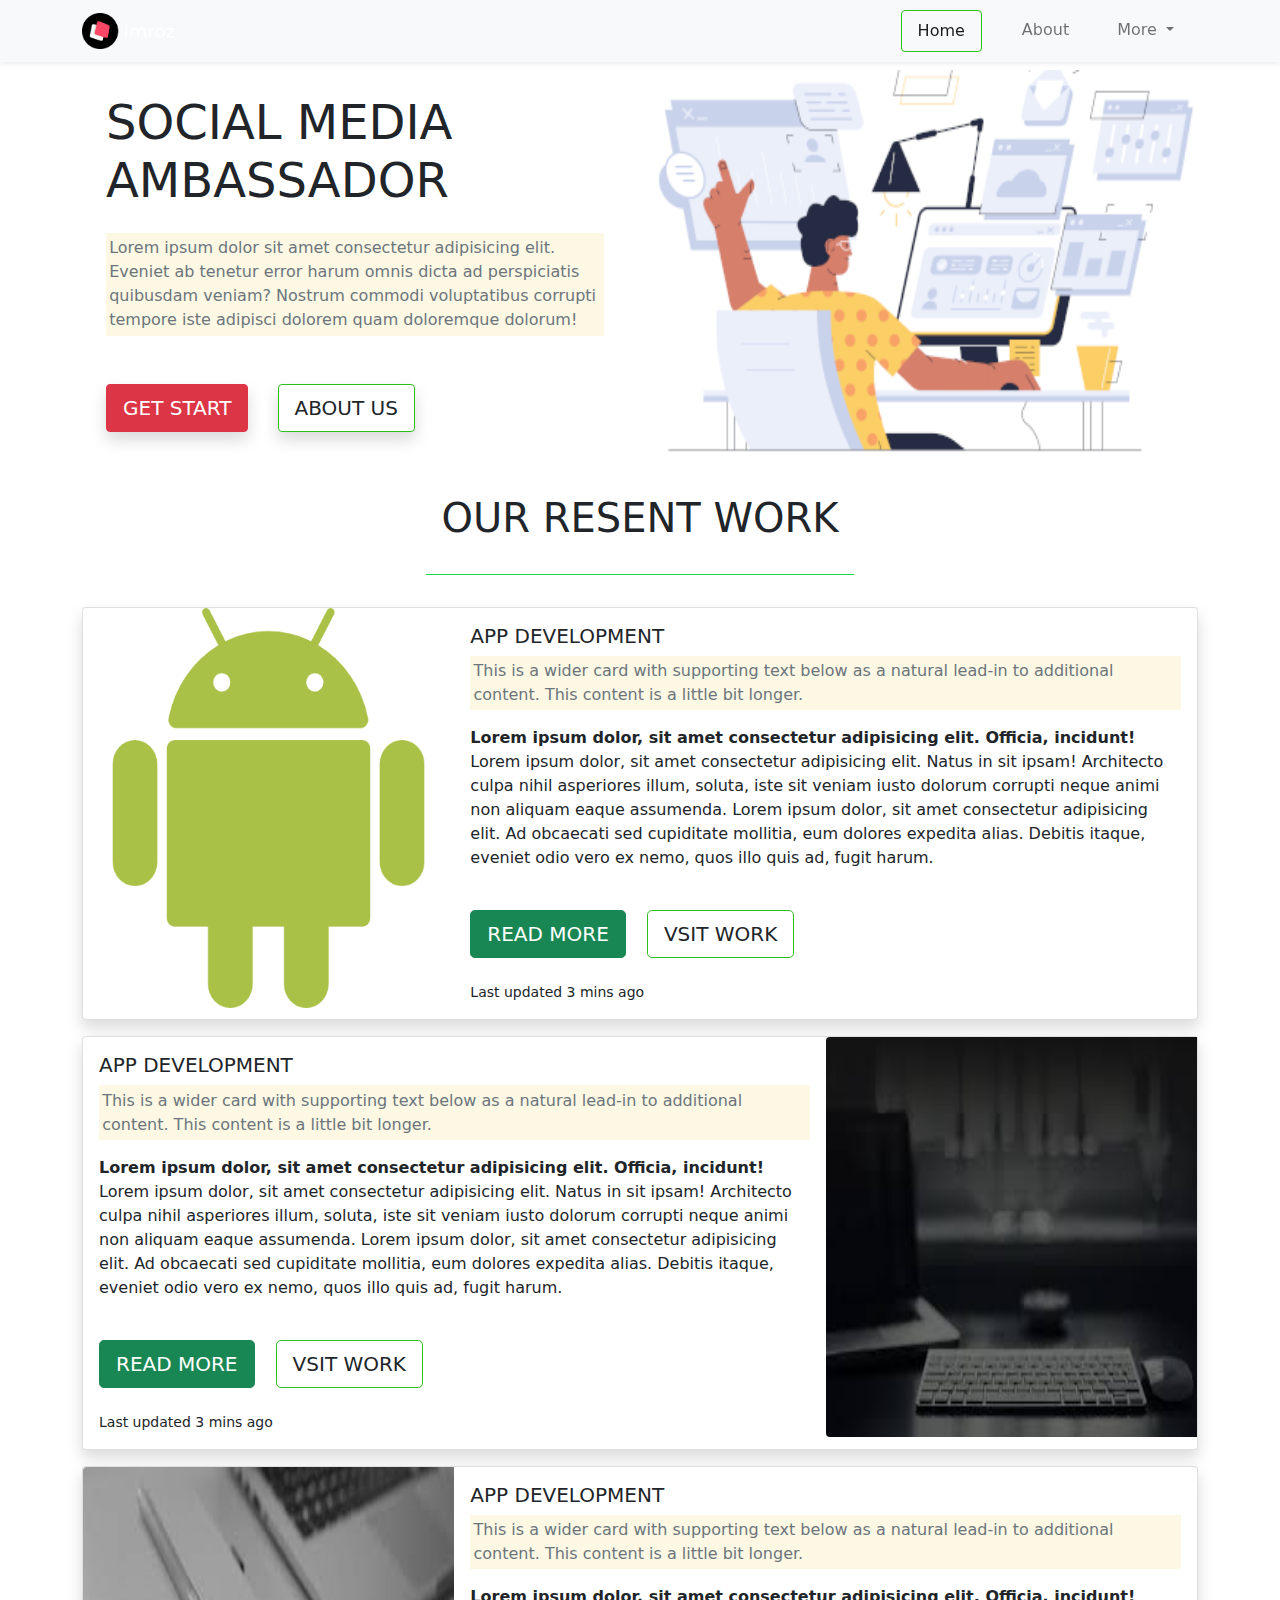
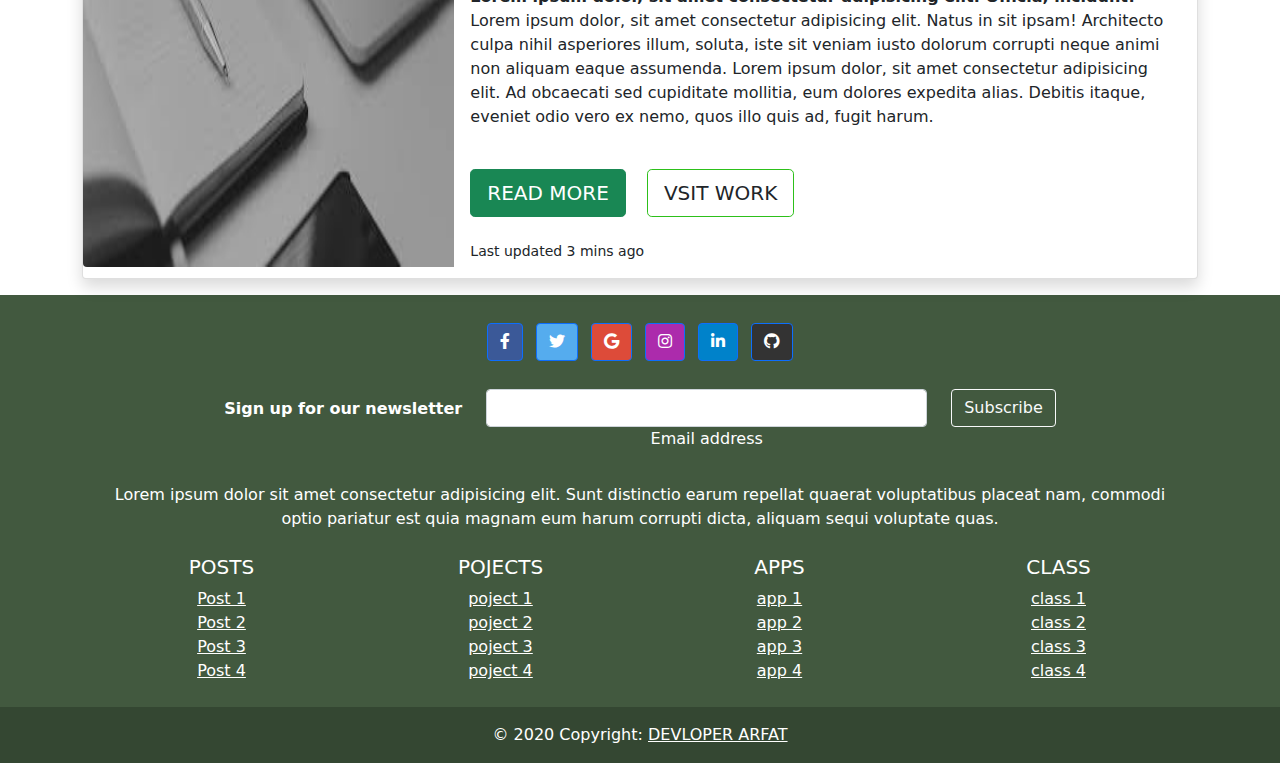
<file: index.html>
<!DOCTYPE html>
<html lang="en">
  <head>
    <meta charset="UTF-8" />
    <meta http-equiv="X-UA-Compatible" content="IE=edge" />
    <meta name="viewport" content="width=device-width, initial-scale=1.0" />
    <link rel="stylesheet" href="/bootstrap-5.0.2-main/css/bootstrap.min.css" />
<link href="https://cdnjs.cloudflare.com/ajax/libs/font-awesome/5.13.0/css/all.min.css" rel="stylesheet">
    <link rel="stylesheet" href="style/style.css" />
    <title>social media ambassador</title>
  </head>
  <body>
    <!-- navbar section start here -->
    <section class="main-nav">
      <nav
        class="navbar navbar-expand-lg navbar-light bg-light static-top shadow-sm fixed-top"
      >
        <div class="container">
          <a class="navbar-brand" href="#">
            <img
              src="imege/logo.png"
              alt="..."
              height="36"        
            />
          </a>
          <button
            class="navbar-toggler"
            type="button"
            data-bs-toggle="collapse"
            data-bs-target="#navbarSupportedContent"
            aria-controls="navbarSupportedContent"
            aria-expanded="false"
            aria-label="Toggle navigation"
          >
            <span class="navbar-toggler-icon"></span>
          </button>
          <div class="collapse navbar-collapse" id="navbarSupportedContent">
            <ul class="navbar-nav ms-auto ">
              <li class="nav-item mx-3 h">
                <a class="nav-link active rounded px-3 nav-home" aria-current="page" href="#">Home</a>
              </li>
              <li class="nav-item mx-3">
                <a class="nav-link" href="/about.html">About</a>
              </li>
              <li class="nav-item dropdown mx-3">
                <a
                  class="nav-link dropdown-toggle"
                  href="#"
                  id="navbarDropdown"
                  role="button"
                  data-bs-toggle="dropdown"
                  aria-expanded="false"
                >
                  More
                </a>
                <ul
                  class="dropdown-menu dropdown-menu-end"
                  aria-labelledby="navbarDropdown"
                >
                  <li><a class="dropdown-item" href="/service.html" id="service">Service</a></li>
                  <li><a class="dropdown-item" href="/signup.html">sign up</a></li>
                  <li>
                    <hr class="dropdown-divider" />
                  </li>
                  <!-- <li>
                    <a class="dropdown-item" href="#">Something else here</a>
                  </li> -->
                </ul>
              </li>
            </ul>
          </div>
        </div>
      </nav>
    </section>
    <!-- navbar section end here -->

    <!-- head-content section start here -->
    <section class="container main">
      <div class="row">
        <div class="col-12 col-md-6">
          <h1 class="m-4 content-head text-uppercase">
            social media ambassador
            
          </h1>
          <p class="text-muted m-4 mark">
            Lorem ipsum dolor sit amet consectetur adipisicing elit. Eveniet ab
            tenetur error harum omnis dicta ad perspiciatis quibusdam veniam?
            Nostrum commodi voluptatibus corrupti tempore iste adipisci dolorem
            quam doloremque dolorum!
          </p>
          <a
            href="/signup.html"
            class="btn btn-danger text-uppercase btn-lg rounded shadow m-4">
            get start</a> 
            <a
            href="/about.html"
            class="btn nav-home text-uppercase btn-lg rounded shadow ">
            about us</a>
        </div>
        <div class="col-12 col-md-6">
          <img
            src="imege/t1_hero1.png"
            alt="img"
            srcset=""
            class="img-fluid m-auto text-center d-none d-md-block"
          />
        </div>
      </div>
    </section>
    <!-- head-content section end here -->

    <!-- main-content section start here -->
    <section class="container main-content">
      <h1 class="text-center m-4 text-uppercase" id="work-head">Our Resent Work </h1>
      <div class="card mb-3  shadow rounded" style="">
        <div class="row g-0">
          <div class="col-md-4">
            <img src="imege/android.png" class="img-fluid rounded-start" alt="...">
          </div>
          <div class="col-md-8">
            <div class="card-body">
              <h5 class="card-title">APP DEVELOPMENT</h5>
              <p class="card-text text-muted mark">This is a wider card with supporting text below as a natural lead-in to additional content. This content is a little bit longer.</p>
              <strong>Lorem ipsum dolor, sit amet consectetur adipisicing elit. Officia, incidunt!</strong>
              <p>Lorem ipsum dolor, sit amet consectetur adipisicing elit. Natus in sit ipsam! Architecto culpa nihil asperiores illum, soluta, iste sit veniam iusto dolorum corrupti neque animi non aliquam eaque assumenda. Lorem ipsum dolor, sit amet consectetur adipisicing elit. Ad obcaecati sed cupiditate mollitia, eum dolores expedita alias. Debitis itaque, eveniet odio vero ex nemo, quos illo quis ad, fugit harum.</p>
              <button class="btn btn-lg btn-success my-4">READ MORE</button>
              <button class="btn-lg nav-home mx-3 my-4 btn">VSIT WORK</button>
              <p class="card-text
              small class="text-muted">Last updated 3 mins ago</small></p>

            </div>
          </div>
        </div>
      </div>
      <div class="card mb-3  shadow rounded" style="">
        <div class="row g-0 flex-column-reverse flex-md-row">
         
          <div class="col-md-8">
            <div class="card-body">
              <h5 class="card-title">APP DEVELOPMENT</h5>
              <p class="card-text text-muted mark">This is a wider card with supporting text below as a natural lead-in to additional content. This content is a little bit longer.</p>
              <strong>Lorem ipsum dolor, sit amet consectetur adipisicing elit. Officia, incidunt!</strong>
              <p>Lorem ipsum dolor, sit amet consectetur adipisicing elit. Natus in sit ipsam! Architecto culpa nihil asperiores illum, soluta, iste sit veniam iusto dolorum corrupti neque animi non aliquam eaque assumenda. Lorem ipsum dolor, sit amet consectetur adipisicing elit. Ad obcaecati sed cupiditate mollitia, eum dolores expedita alias. Debitis itaque, eveniet odio vero ex nemo, quos illo quis ad, fugit harum.</p>
              <button class="btn btn-lg btn-success my-4">READ MORE</button>
              <button class="btn-lg nav-home mx-3 my-4 btn">VSIT WORK</button>
              <p class="card-text
              small class="text-muted">Last updated 3 mins ago</small></p>

            </div>
          </div>
          <div class="col-md-4">
            <img src="imege/3.jpg" class="img-fluid rounded-start" alt="...">
          </div>
        </div>
      </div>
      <div class="card mb-3  shadow rounded" style="">
        <div class="row g-0">
          <div class="col-md-4">
            <img src="imege/bg.jpg" class="img-fluid rounded-start" alt="...">
          </div>
          <div class="col-md-8">
            <div class="card-body">
              <h5 class="card-title">APP DEVELOPMENT</h5>
              <p class="card-text text-muted mark">This is a wider card with supporting text below as a natural lead-in to additional content. This content is a little bit longer.</p>
              <strong>Lorem ipsum dolor, sit amet consectetur adipisicing elit. Officia, incidunt!</strong>
              <p>Lorem ipsum dolor, sit amet consectetur adipisicing elit. Natus in sit ipsam! Architecto culpa nihil asperiores illum, soluta, iste sit veniam iusto dolorum corrupti neque animi non aliquam eaque assumenda. Lorem ipsum dolor, sit amet consectetur adipisicing elit. Ad obcaecati sed cupiditate mollitia, eum dolores expedita alias. Debitis itaque, eveniet odio vero ex nemo, quos illo quis ad, fugit harum.</p>
              <button class="btn btn-lg btn-success my-4">READ MORE</button>
              <button class="btn-lg nav-home mx-3 my-4 btn">VSIT WORK</button>
              <p class="card-text
              small class="text-muted">Last updated 3 mins ago</small></p>

            </div>
          </div>
        </div>
      </div>
    </section>
      <!-- Footer -->
      <footer class=" text-center text-white" style="background-color:#0f2c0cc9;">
        <!-- Grid container -->
        <div class="container p-4">
      
          <!-- Section: Social media -->
          <section class="mb-4">
            <!-- Facebook -->
            <a class="btn btn-primary btn-floating m-1" style="background-color: #3b5998" href="#!" role="button"><i class="fab fa-facebook-f"></i></a>
      
            <!-- Twitter -->
            <a class="btn btn-primary btn-floating m-1" style="background-color: #55acee" href="#!" role="button"><i class="fab fa-twitter"></i></a>
      
            <!-- Google -->
            <a class="btn btn-primary btn-floating m-1" style="background-color: #dd4b39" href="#!" role="button"><i class="fab fa-google"></i></a>
      
            <!-- Instagram -->
            <a class="btn btn-primary btn-floating m-1" style="background-color: #ac2bac" href="#!" role="button"><i class="fab fa-instagram"></i></a>
      
            <!-- Linkedin -->
            <a class="btn btn-primary btn-floating m-1" style="background-color: #0082ca" href="#!" role="button"><i class="fab fa-linkedin-in"></i></a>
            <!-- Github -->
            <a class="btn btn-primary btn-floating m-1" style="background-color: #333333" href="#!" role="button"><i class="fab fa-github"></i></a>
          </section>
          <!-- Section: Social media -->
      
      
          <!-- Section: Form -->
          <section class="">
            <form action="">
              <!--Grid row-->
              <div class="row d-flex justify-content-center">
                <!--Grid column-->
                <div class="col-auto">
                  <p class="pt-2">
                    <strong>Sign up for our newsletter</strong>
                  </p>
                </div>
                <!--Grid column-->
      
                <!--Grid column-->
                <div class="col-md-5 col-12">
                  <!-- Email input -->
                  <div class="form-outline form-white mb-4">
                    <input type="email" id="form5Example2" class="form-control" />
                    <label class="form-label" for="form5Example2">Email address</label>
                  </div>
                </div>
                <!--Grid column-->
      
                <!--Grid column-->
                <div class="col-auto">
      
                  <!-- Submit button -->
                  <button type="submit" class="btn btn-outline-light mb-4">
                    Subscribe
                  </button>
                </div>
                <!--Grid column-->
              </div>
              <!--Grid row-->
            </form>
          </section>
          <!-- Section: Form -->
      
      
          <!-- Section: Text -->
          <section class="mb-4">
            <p>
              Lorem ipsum dolor sit amet consectetur adipisicing elit. Sunt
              distinctio earum repellat quaerat voluptatibus placeat nam,
              commodi optio pariatur est quia magnam eum harum corrupti dicta,
              aliquam sequi voluptate quas.
            </p>
          </section>
          <!-- Section: Text -->
      
      
          <!-- Section: Links -->
          <section class="">
            <!--Grid row-->
            <div class="row">
              <!--Grid column-->
              <div class="col-lg-3 col-md-6 mb-4 mb-md-0">
                <h5 class="text-uppercase">POSTS</h5>
      
                <ul class="list-unstyled mb-0">
                  <li>
                    <a href="#!" class="text-white">Post 1</a>
                  </li>
                  <li>
                    <a href="#!" class="text-white">Post 2</a>
                  </li>
                  <li>
                    <a href="#!" class="text-white">Post 3</a>
                  </li>
                  <li>
                    <a href="#!" class="text-white">Post 4</a>
                  </li>
                </ul>
              </div>
              <!--Grid column-->
      
              <!--Grid column-->
              <div class="col-lg-3 col-md-6 mb-4 mb-md-0">
                <h5 class="text-uppercase">POJECTS</h5>
      
                <ul class="list-unstyled mb-0">
                  <li>
                    <a href="#!" class="text-white">poject 1</a>
                  </li>
                  <li>
                    <a href="#!" class="text-white">poject 2</a>
                  </li>
                  <li>
                    <a href="#!" class="text-white">poject 3</a>
                  </li>
                  <li>
                    <a href="#!" class="text-white">poject 4</a>
                  </li>
                </ul>
              </div>
              <!--Grid column-->
      
              <!--Grid column-->
              <div class="col-lg-3 col-md-6 mb-4 mb-md-0">
                <h5 class="text-uppercase">APPS</h5>
      
                <ul class="list-unstyled mb-0">
                  <li>
                    <a href="#!" class="text-white">app 1</a>
                  </li>
                  <li>
                    <a href="#!" class="text-white">app 2</a>
                  </li>
                  <li>
                    <a href="#!" class="text-white">app 3</a>
                  </li>
                  <li>
                    <a href="#!" class="text-white">app 4</a>
                  </li>
                </ul>
              </div>
              <!--Grid column-->
      
              <!--Grid column-->
              <div class="col-lg-3 col-md-6 mb-4 mb-md-0">
                <h5 class="text-uppercase">CLASS</h5>
      
                <ul class="list-unstyled mb-0">
                  <li>
                    <a href="#!" class="text-white">class 1</a>
                  </li>
                  <li>
                    <a href="#!" class="text-white">class 2</a>
                  </li>
                  <li>
                    <a href="#!" class="text-white">class 3</a>
                  </li>
                  <li>
                    <a href="#!" class="text-white">class 4</a>
                  </li>
                </ul>
              </div>
              <!--Grid column-->
            </div>
            <!--Grid row-->
          </section>
          <!-- Section: Links -->
      
        </div>
        <!-- Grid container -->
      
        <!-- Copyright -->
        <div class="text-center p-3" style="background-color: rgba(0, 0, 0, 0.2)">
          © 2020 Copyright:
          <a class="text-white" href="https://mdbootstrap.com/">DEVLOPER ARFAT</a>
        </div>
        <!-- Copyright -->
      
      </footer>
<!-- Footer -->
    <script src="/bootstrap-5.0.2-main/js/bootstrap.min.js"></script>
  </body>
</html>
</file>
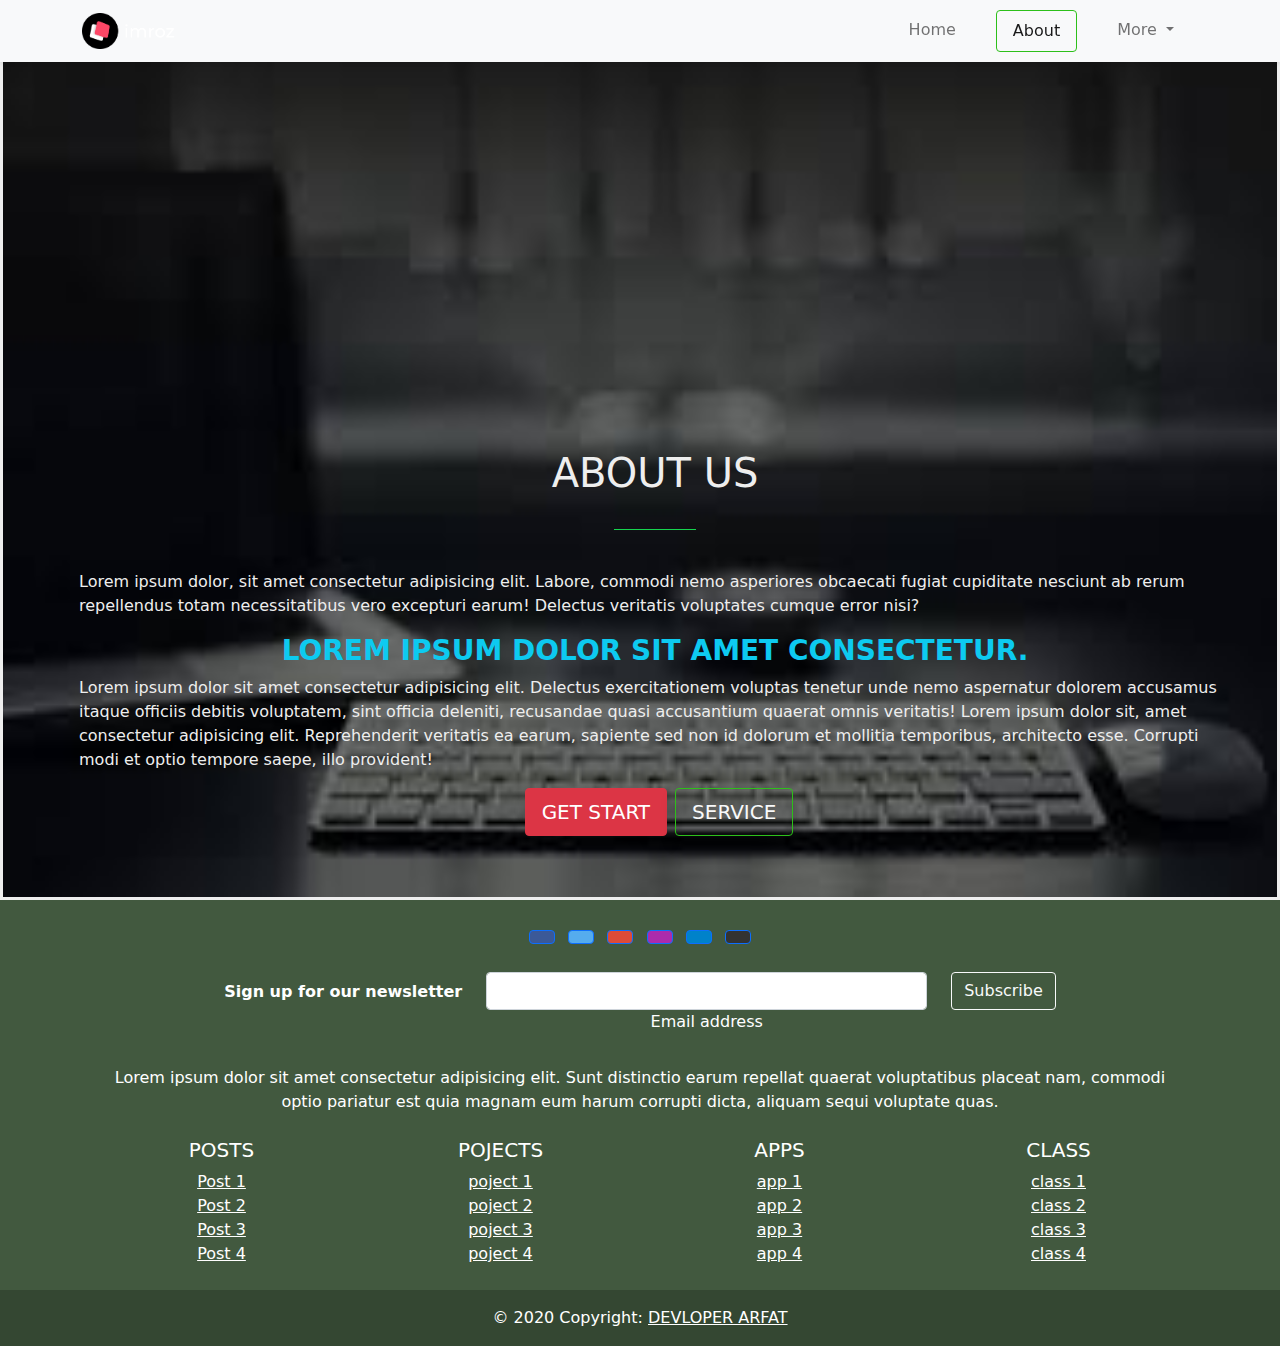
<file: about.html>
<!DOCTYPE html>
<html lang="en">
<head>
  <meta charset="UTF-8">
  <meta http-equiv="X-UA-Compatible" content="IE=edge">
  <meta name="viewport" content="width=device-width, initial-scale=1.0">
  <link rel="stylesheet" href="/bootstrap-5.0.2-main/css/bootstrap.min.css">
  <link rel="stylesheet" href="/style/style.css">
  <title>About us</title>
</head>
<body>
  <!-- header section start here  -->
  <header class="container-fluid">
    <nav
    class="navbar navbar-expand-lg navbar-light bg-light static-top shadow-sm fixed-top"
  >
    <div class="container">
      <a class="navbar-brand" href="#">
        <img
          src="imege/logo.png"
          alt="..."
          height="36"        
        />
      </a>
      <button
        class="navbar-toggler"
        type="button"
        data-bs-toggle="collapse"
        data-bs-target="#navbarSupportedContent"
        aria-controls="navbarSupportedContent"
        aria-expanded="false"
        aria-label="Toggle navigation"
      >
        <span class="navbar-toggler-icon"></span>
      </button>
      <div class="collapse navbar-collapse" id="navbarSupportedContent">
        <ul class="navbar-nav ms-auto ">
          <li class="nav-item mx-3 h">
            <a class="nav-link " aria-current="page" href="index.html">Home</a>
          </li>
          <li class="nav-item mx-3">
            <a class="nav-link active rounded px-3 nav-home" href="#">About</a>
          </li>
          <li class="nav-item dropdown mx-3">
            <a
              class="nav-link dropdown-toggle"
              href="#"
              id="navbarDropdown"
              role="button"
              data-bs-toggle="dropdown"
              aria-expanded="false"
            >
              More
            </a>
            <ul
              class="dropdown-menu dropdown-menu-end"
              aria-labelledby="navbarDropdown"
            >
              <li><a class="dropdown-item" href="service.html" id="service">Service</a></li>
              <li><a class="dropdown-item" href="signup.html">sign up</a></li>
              <li>
                <hr class="dropdown-divider" />
              </li>
              <!-- <li>
                <a class="dropdown-item" href="#">Something else here</a>
              </li> -->
            </ul>
          </li>
        </ul>
      </div>
    </div>
  </nav>
  </header>
  <!-- main section start here  -->
  <main class="container-fluid " id="about-main">
      <div id="img-text" class=" text-start">
        <h1 class="text-uppercase" id="about-head"> About us</h1>
        <p class=" ">
          Lorem ipsum dolor, sit amet consectetur adipisicing elit. Labore, commodi nemo asperiores obcaecati fugiat cupiditate nesciunt ab rerum repellendus totam necessitatibus vero excepturi earum! Delectus veritatis voluptates cumque error nisi?
        </p>
       <h3 class="text-info text-uppercase"><strong class="text-info "> Lorem ipsum dolor sit amet consectetur.</strong></h3>
        <p>
          Lorem ipsum dolor sit amet consectetur adipisicing elit. Delectus exercitationem voluptas tenetur unde nemo aspernatur dolorem accusamus itaque officiis debitis voluptatem, sint officia deleniti, recusandae quasi accusantium quaerat omnis veritatis! Lorem ipsum dolor sit, amet consectetur adipisicing elit. Reprehenderit veritatis ea earum, sapiente sed non id dolorum et mollitia temporibus, architecto esse. Corrupti modi et optio tempore saepe, illo provident!
        </p>
       <div class="d-flex flex-row">
        <a
        href="/signup.html"
        class="btn btn-danger text-uppercase btn-lg rounded shadow mx-2">
        get start</a> 
        <a
        href="/service.html"
        class="btn nav-home text-uppercase btn-lg rounded shadow text-light">
        service</a>
       </div>
      </div>
    
  </main>
  <!-- footer start here  -->
  <footer class=" text-center text-white" style="background-color:#0f2c0cc9;">
    <!-- Grid container -->
    <div class="container p-4">
  
      <!-- Section: Social media -->
      <section class="mb-4">
        <!-- Facebook -->
        <a class="btn btn-primary btn-floating m-1" style="background-color: #3b5998" href="#!" role="button"><i class="fab fa-facebook-f"></i></a>
  
        <!-- Twitter -->
        <a class="btn btn-primary btn-floating m-1" style="background-color: #55acee" href="#!" role="button"><i class="fab fa-twitter"></i></a>
  
        <!-- Google -->
        <a class="btn btn-primary btn-floating m-1" style="background-color: #dd4b39" href="#!" role="button"><i class="fab fa-google"></i></a>
  
        <!-- Instagram -->
        <a class="btn btn-primary btn-floating m-1" style="background-color: #ac2bac" href="#!" role="button"><i class="fab fa-instagram"></i></a>
  
        <!-- Linkedin -->
        <a class="btn btn-primary btn-floating m-1" style="background-color: #0082ca" href="#!" role="button"><i class="fab fa-linkedin-in"></i></a>
        <!-- Github -->
        <a class="btn btn-primary btn-floating m-1" style="background-color: #333333" href="#!" role="button"><i class="fab fa-github"></i></a>
      </section>
      <!-- Section: Social media -->
  
  
      <!-- Section: Form -->
      <section class="">
        <form action="">
          <!--Grid row-->
          <div class="row d-flex justify-content-center">
            <!--Grid column-->
            <div class="col-auto">
              <p class="pt-2">
                <strong>Sign up for our newsletter</strong>
              </p>
            </div>
            <!--Grid column-->
  
            <!--Grid column-->
            <div class="col-md-5 col-12">
              <!-- Email input -->
              <div class="form-outline form-white mb-4">
                <input type="email" id="form5Example2" class="form-control" />
                <label class="form-label" for="form5Example2">Email address</label>
              </div>
            </div>
            <!--Grid column-->
  
            <!--Grid column-->
            <div class="col-auto">
  
              <!-- Submit button -->
              <button type="submit" class="btn btn-outline-light mb-4">
                Subscribe
              </button>
            </div>
            <!--Grid column-->
          </div>
          <!--Grid row-->
        </form>
      </section>
      <!-- Section: Form -->
  
  
      <!-- Section: Text -->
      <section class="mb-4">
        <p>
          Lorem ipsum dolor sit amet consectetur adipisicing elit. Sunt
          distinctio earum repellat quaerat voluptatibus placeat nam,
          commodi optio pariatur est quia magnam eum harum corrupti dicta,
          aliquam sequi voluptate quas.
        </p>
      </section>
      <!-- Section: Text -->
  
  
      <!-- Section: Links -->
      <section class="">
        <!--Grid row-->
        <div class="row">
          <!--Grid column-->
          <div class="col-lg-3 col-md-6 mb-4 mb-md-0">
            <h5 class="text-uppercase">POSTS</h5>
  
            <ul class="list-unstyled mb-0">
              <li>
                <a href="#!" class="text-white">Post 1</a>
              </li>
              <li>
                <a href="#!" class="text-white">Post 2</a>
              </li>
              <li>
                <a href="#!" class="text-white">Post 3</a>
              </li>
              <li>
                <a href="#!" class="text-white">Post 4</a>
              </li>
            </ul>
          </div>
          <!--Grid column-->
  
          <!--Grid column-->
          <div class="col-lg-3 col-md-6 mb-4 mb-md-0">
            <h5 class="text-uppercase">POJECTS</h5>
  
            <ul class="list-unstyled mb-0">
              <li>
                <a href="#!" class="text-white">poject 1</a>
              </li>
              <li>
                <a href="#!" class="text-white">poject 2</a>
              </li>
              <li>
                <a href="#!" class="text-white">poject 3</a>
              </li>
              <li>
                <a href="#!" class="text-white">poject 4</a>
              </li>
            </ul>
          </div>
          <!--Grid column-->
  
          <!--Grid column-->
          <div class="col-lg-3 col-md-6 mb-4 mb-md-0">
            <h5 class="text-uppercase">APPS</h5>
  
            <ul class="list-unstyled mb-0">
              <li>
                <a href="#!" class="text-white">app 1</a>
              </li>
              <li>
                <a href="#!" class="text-white">app 2</a>
              </li>
              <li>
                <a href="#!" class="text-white">app 3</a>
              </li>
              <li>
                <a href="#!" class="text-white">app 4</a>
              </li>
            </ul>
          </div>
          <!--Grid column-->
  
          <!--Grid column-->
          <div class="col-lg-3 col-md-6 mb-4 mb-md-0">
            <h5 class="text-uppercase">CLASS</h5>
  
            <ul class="list-unstyled mb-0">
              <li>
                <a href="#!" class="text-white">class 1</a>
              </li>
              <li>
                <a href="#!" class="text-white">class 2</a>
              </li>
              <li>
                <a href="#!" class="text-white">class 3</a>
              </li>
              <li>
                <a href="#!" class="text-white">class 4</a>
              </li>
            </ul>
          </div>
          <!--Grid column-->
        </div>
        <!--Grid row-->
      </section>
      <!-- Section: Links -->
  
    </div>
    <!-- Grid container -->
  
    <!-- Copyright -->
    <div class="text-center p-3" style="background-color: rgba(0, 0, 0, 0.2)">
      © 2020 Copyright:
      <a class="text-white" href="https://mdbootstrap.com/">DEVLOPER ARFAT</a>
    </div>
    <!-- Copyright -->
  
  </footer>
  <!-- Footer -->
  
  <script src="/bootstrap-5.0.2-main/js/bootstrap.min.js"></script>
</body>
</html>
</file>
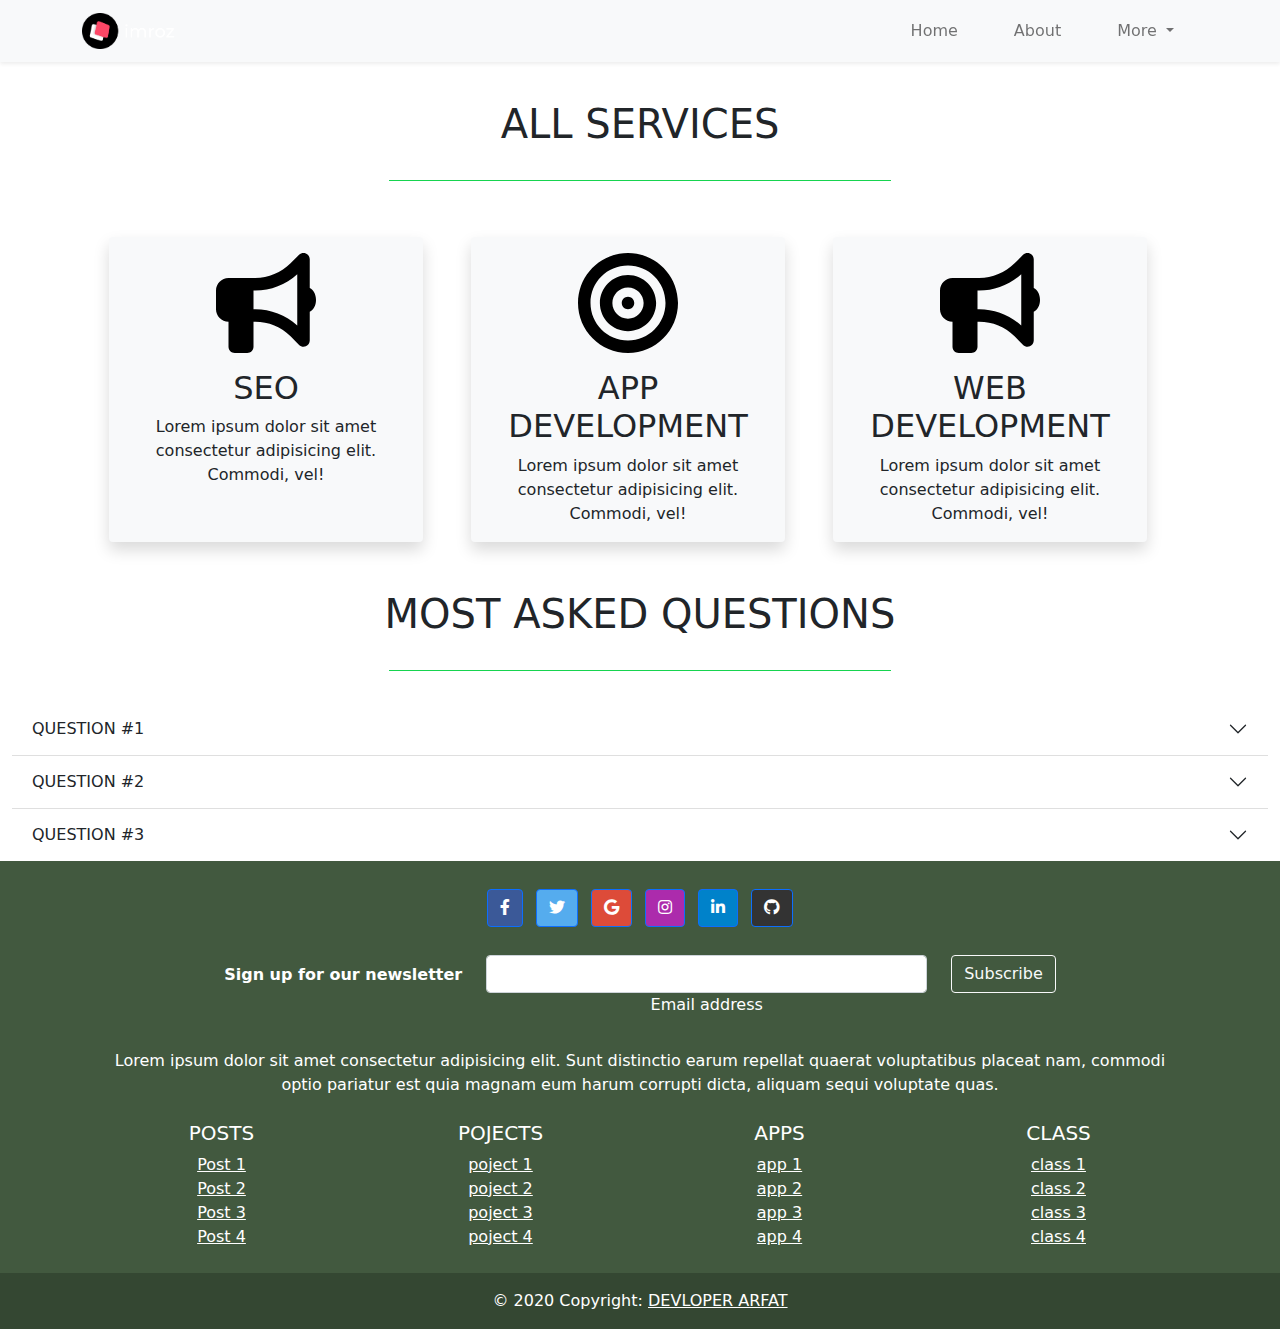
<file: service.html>
<!DOCTYPE html>
<html lang="en">
  <head>
    <meta charset="UTF-8" />
    <meta http-equiv="X-UA-Compatible" content="IE=edge" />
    <meta name="viewport" content="width=device-width, initial-scale=1.0" />
    <link rel="stylesheet" href="/bootstrap-5.0.2-main/css/bootstrap.min.css" />
    <link rel="stylesheet" href="/style/style.css" />
    <link
      href="https://cdnjs.cloudflare.com/ajax/libs/font-awesome/5.13.0/css/all.min.css"
      rel="stylesheet"
    />
    <title>About us</title>
  </head>
  <body>
    <!-- header section start here  -->
    <header class="container-fluid">
      <nav
        class="navbar navbar-expand-lg navbar-light bg-light static-top shadow-sm fixed-top"
      >
        <div class="container">
          <a class="navbar-brand" href="#">
            <img src="imege/logo.png" alt="..." height="36" />
          </a>
          <button
            class="navbar-toggler"
            type="button"
            data-bs-toggle="collapse"
            data-bs-target="#navbarSupportedContent"
            aria-controls="navbarSupportedContent"
            aria-expanded="false"
            aria-label="Toggle navigation"
          >
            <span class="navbar-toggler-icon"></span>
          </button>
          <div class="collapse navbar-collapse" id="navbarSupportedContent">
            <ul class="navbar-nav ms-auto">
              <li class="nav-item mx-3 h">
                <a class="nav-link" aria-current="page" href="index.html"
                  >Home</a
                >
              </li>
              <li class="nav-item mx-3">
                <a class="nav-link  rounded px-3 " href="#"
                  >About</a
                >
              </li>
              <li class="nav-item dropdown mx-3">
                <a
                  class="nav-link dropdown-toggle"
                  href="#"
                  id="navbarDropdown"
                  role="button"
                  data-bs-toggle="dropdown"
                  aria-expanded="false"
                >
                  More
                </a>
                <ul
                  class="dropdown-menu dropdown-menu-end"
                  aria-labelledby="navbarDropdown"
                >
                  <li>
                    <a class="dropdown-item" href="/service.html" id="service">Service</a>
                  </li>
                  <li><a class="dropdown-item" href="/signup.html">sign up</a></li>
                  <li>
                    <hr class="dropdown-divider" />
                  </li>
                  <!-- <li>
                    <a class="dropdown-item" href="#">Something else here</a>
                  </li> -->
                </ul>
              </li>
            </ul>
          </div>
        </div>
      </nav>
    </header>
    <!-- main section start here  -->
    <main class="container-fluid" id="service-main">
      <h1
        class="text-uppercase text-center"
        style="margin-top: 100px"
        id="about-head"
      >
        all services
      </h1>
      <div
        class="row text-center my-4 w-100 h-100 justify-content-center"
      >
        <div class="col-10 col-md-3 m-4 shadow rounded bg-light">
          <img
            class="my-3"
            src="/imege/bullhorn-solid.svg"
            alt=""
            srcset=""
            height="100px"
          />
          <h2>SEO</h2>
          <p>
            Lorem ipsum dolor sit amet consectetur adipisicing elit. Commodi,
            vel!
          </p>
        </div>
        <div class="col-10 col-md-3 shadow m-4 rounded bg-light">
          <img
            class="my-3"
            src="/imege/bullseye-solid.svg"
            alt=""
            srcset=""
            height="100px"
          />
          <h2>APP DEVELOPMENT</h2>
          <p>
            Lorem ipsum dolor sit amet consectetur adipisicing elit. Commodi,
            vel!
          </p>
        </div>
        <div class="shadow col-10 col-md-3 m-4 rounded bg-light">
          <img
            class="my-3"
            src="/imege/bullhorn-solid.svg"
            alt=""
            srcset=""
            height="100px"
          />
          <h2>WEB DEVELOPMENT</h2>
          <p>
            Lorem ipsum dolor sit amet consectetur adipisicing elit. Commodi,
            vel!
          </p>
        </div>
        
      </div>
    
      </div>   <h1 class="text-center my-4" id="about-head">MOST ASKED QUESTIONS</h1>
      <div class="accordion accordion-flush" id="accordionFlushExample">
        <div class="accordion-item">
          <h2 class="accordion-header" id="flush-headingOne">
            <button class="accordion-button collapsed" type="button" data-bs-toggle="collapse" data-bs-target="#flush-collapseOne" aria-expanded="false" aria-controls="flush-collapseOne">
              QUESTION #1
            </button>
          </h2>
          <div id="flush-collapseOne" class="accordion-collapse collapse" aria-labelledby="flush-headingOne" data-bs-parent="#accordionFlushExample">
            <div class="accordion-body"><h2>Loremash ipsum.</h2>
              <strong>Lorem ipsum dolor sit amet, consectetur adipisicing elit. Obcaecati, excepturi.</strong>
              <p>Lorem ipsum dolor sit, amet consectetur adipisicing elit. Quaerat iure totam facere corrupti alias neque obcaecati possimus sit animi autem, reprehenderit nisi quos quod ut impedit enim sint esse earum?
                Lorem ipsum dolor sit amet consectetur adipisicing elit. Iure vero quo ad adipisci, sunt labore ipsa illum perferendis neque fugiat aspernatur officiis hic temporibus rem, vitae eius error? Maiores, dicta.
              </p></div>
          </div>
        </div>
        <div class="accordion-item">
          <h2 class="accordion-header" id="flush-headingTwo">
            <button class="accordion-button collapsed" type="button" data-bs-toggle="collapse" data-bs-target="#flush-collapseTwo" aria-expanded="false" aria-controls="flush-collapseTwo">
              QUESTION #2
            </button>
          </h2>
          <div id="flush-collapseTwo" class="accordion-collapse collapse" aria-labelledby="flush-headingTwo" data-bs-parent="#accordionFlushExample">
            <div class="accordion-body"><h2>Loremash ipsum.</h2>
              <strong>Lorem ipsum dolor sit amet, consectetur adipisicing elit. Obcaecati, excepturi.</strong>
              <p>Lorem ipsum dolor sit, amet consectetur adipisicing elit. Quaerat iure totam facere corrupti alias neque obcaecati possimus sit animi autem, reprehenderit nisi quos quod ut impedit enim sint esse earum?
                Lorem ipsum dolor sit amet consectetur adipisicing elit. Iure vero quo ad adipisci, sunt labore ipsa illum perferendis neque fugiat aspernatur officiis hic temporibus rem, vitae eius error? Maiores, dicta.
              </p></div>
          </div>
        </div>
        <div class="accordion-item">
          <h2 class="accordion-header" id="flush-headingThree">
            <button class="accordion-button collapsed" type="button" data-bs-toggle="collapse" data-bs-target="#flush-collapseThree" aria-expanded="false" aria-controls="flush-collapseThree">
              QUESTION #3
            </button>
          </h2>
          <div id="flush-collapseThree" class="accordion-collapse collapse" aria-labelledby="flush-headingThree" data-bs-parent="#accordionFlushExample">
            <div class="accordion-body">
              <h2>Loremash ipsum.</h2>
              <strong>Lorem ipsum dolor sit amet, consectetur adipisicing elit. Obcaecati, excepturi.</strong>
              <p>Lorem ipsum dolor sit, amet consectetur adipisicing elit. Quaerat iure totam facere corrupti alias neque obcaecati possimus sit animi autem, reprehenderit nisi quos quod ut impedit enim sint esse earum?
                Lorem ipsum dolor sit amet consectetur adipisicing elit. Iure vero quo ad adipisci, sunt labore ipsa illum perferendis neque fugiat aspernatur officiis hic temporibus rem, vitae eius error? Maiores, dicta.
              </p>
            </div>
          </div>
        </div>
        
      </div>
    </main>
    <footer class=" text-center text-white" style="background-color:#0f2c0cc9;">
      <!-- Grid container -->
      <div class="container p-4">
    
        <!-- Section: Social media -->
        <section class="mb-4">
          <!-- Facebook -->
          <a class="btn btn-primary btn-floating m-1" style="background-color: #3b5998" href="#!" role="button"><i class="fab fa-facebook-f"></i></a>
    
          <!-- Twitter -->
          <a class="btn btn-primary btn-floating m-1" style="background-color: #55acee" href="#!" role="button"><i class="fab fa-twitter"></i></a>
    
          <!-- Google -->
          <a class="btn btn-primary btn-floating m-1" style="background-color: #dd4b39" href="#!" role="button"><i class="fab fa-google"></i></a>
    
          <!-- Instagram -->
          <a class="btn btn-primary btn-floating m-1" style="background-color: #ac2bac" href="#!" role="button"><i class="fab fa-instagram"></i></a>
    
          <!-- Linkedin -->
          <a class="btn btn-primary btn-floating m-1" style="background-color: #0082ca" href="#!" role="button"><i class="fab fa-linkedin-in"></i></a>
          <!-- Github -->
          <a class="btn btn-primary btn-floating m-1" style="background-color: #333333" href="#!" role="button"><i class="fab fa-github"></i></a>
        </section>
        <!-- Section: Social media -->
    
    
        <!-- Section: Form -->
        <section class="">
          <form action="">
            <!--Grid row-->
            <div class="row d-flex justify-content-center">
              <!--Grid column-->
              <div class="col-auto">
                <p class="pt-2">
                  <strong>Sign up for our newsletter</strong>
                </p>
              </div>
              <!--Grid column-->
    
              <!--Grid column-->
              <div class="col-md-5 col-12">
                <!-- Email input -->
                <div class="form-outline form-white mb-4">
                  <input type="email" id="form5Example2" class="form-control" />
                  <label class="form-label" for="form5Example2">Email address</label>
                </div>
              </div>
              <!--Grid column-->
    
              <!--Grid column-->
              <div class="col-auto">
    
                <!-- Submit button -->
                <button type="submit" class="btn btn-outline-light mb-4">
                  Subscribe
                </button>
              </div>
              <!--Grid column-->
            </div>
            <!--Grid row-->
          </form>
        </section>
        <!-- Section: Form -->
    
    
        <!-- Section: Text -->
        <section class="mb-4">
          <p>
            Lorem ipsum dolor sit amet consectetur adipisicing elit. Sunt
            distinctio earum repellat quaerat voluptatibus placeat nam,
            commodi optio pariatur est quia magnam eum harum corrupti dicta,
            aliquam sequi voluptate quas.
          </p>
        </section>
        <!-- Section: Text -->
    
    
        <!-- Section: Links -->
        <section class="">
          <!--Grid row-->
          <div class="row">
            <!--Grid column-->
            <div class="col-lg-3 col-md-6 mb-4 mb-md-0">
              <h5 class="text-uppercase">POSTS</h5>
    
              <ul class="list-unstyled mb-0">
                <li>
                  <a href="#!" class="text-white">Post 1</a>
                </li>
                <li>
                  <a href="#!" class="text-white">Post 2</a>
                </li>
                <li>
                  <a href="#!" class="text-white">Post 3</a>
                </li>
                <li>
                  <a href="#!" class="text-white">Post 4</a>
                </li>
              </ul>
            </div>
            <!--Grid column-->
    
            <!--Grid column-->
            <div class="col-lg-3 col-md-6 mb-4 mb-md-0">
              <h5 class="text-uppercase">POJECTS</h5>
    
              <ul class="list-unstyled mb-0">
                <li>
                  <a href="#!" class="text-white">poject 1</a>
                </li>
                <li>
                  <a href="#!" class="text-white">poject 2</a>
                </li>
                <li>
                  <a href="#!" class="text-white">poject 3</a>
                </li>
                <li>
                  <a href="#!" class="text-white">poject 4</a>
                </li>
              </ul>
            </div>
            <!--Grid column-->
    
            <!--Grid column-->
            <div class="col-lg-3 col-md-6 mb-4 mb-md-0">
              <h5 class="text-uppercase">APPS</h5>
    
              <ul class="list-unstyled mb-0">
                <li>
                  <a href="#!" class="text-white">app 1</a>
                </li>
                <li>
                  <a href="#!" class="text-white">app 2</a>
                </li>
                <li>
                  <a href="#!" class="text-white">app 3</a>
                </li>
                <li>
                  <a href="#!" class="text-white">app 4</a>
                </li>
              </ul>
            </div>
            <!--Grid column-->
    
            <!--Grid column-->
            <div class="col-lg-3 col-md-6 mb-4 mb-md-0">
              <h5 class="text-uppercase">CLASS</h5>
    
              <ul class="list-unstyled mb-0">
                <li>
                  <a href="#!" class="text-white">class 1</a>
                </li>
                <li>
                  <a href="#!" class="text-white">class 2</a>
                </li>
                <li>
                  <a href="#!" class="text-white">class 3</a>
                </li>
                <li>
                  <a href="#!" class="text-white">class 4</a>
                </li>
              </ul>
            </div>
            <!--Grid column-->
          </div>
          <!--Grid row-->
        </section>
        <!-- Section: Links -->
    
      </div>
      <!-- Grid container -->
    
      <!-- Copyright -->
      <div class="text-center p-3" style="background-color: rgba(0, 0, 0, 0.2)">
        © 2020 Copyright:
        <a class="text-white" href="https://mdbootstrap.com/">DEVLOPER ARFAT</a>
      </div>
      <!-- Copyright -->
    
    </footer>
    <script src="/bootstrap-5.0.2-main/js/bootstrap.min.js"></script>
  </body>
</html>
</file>
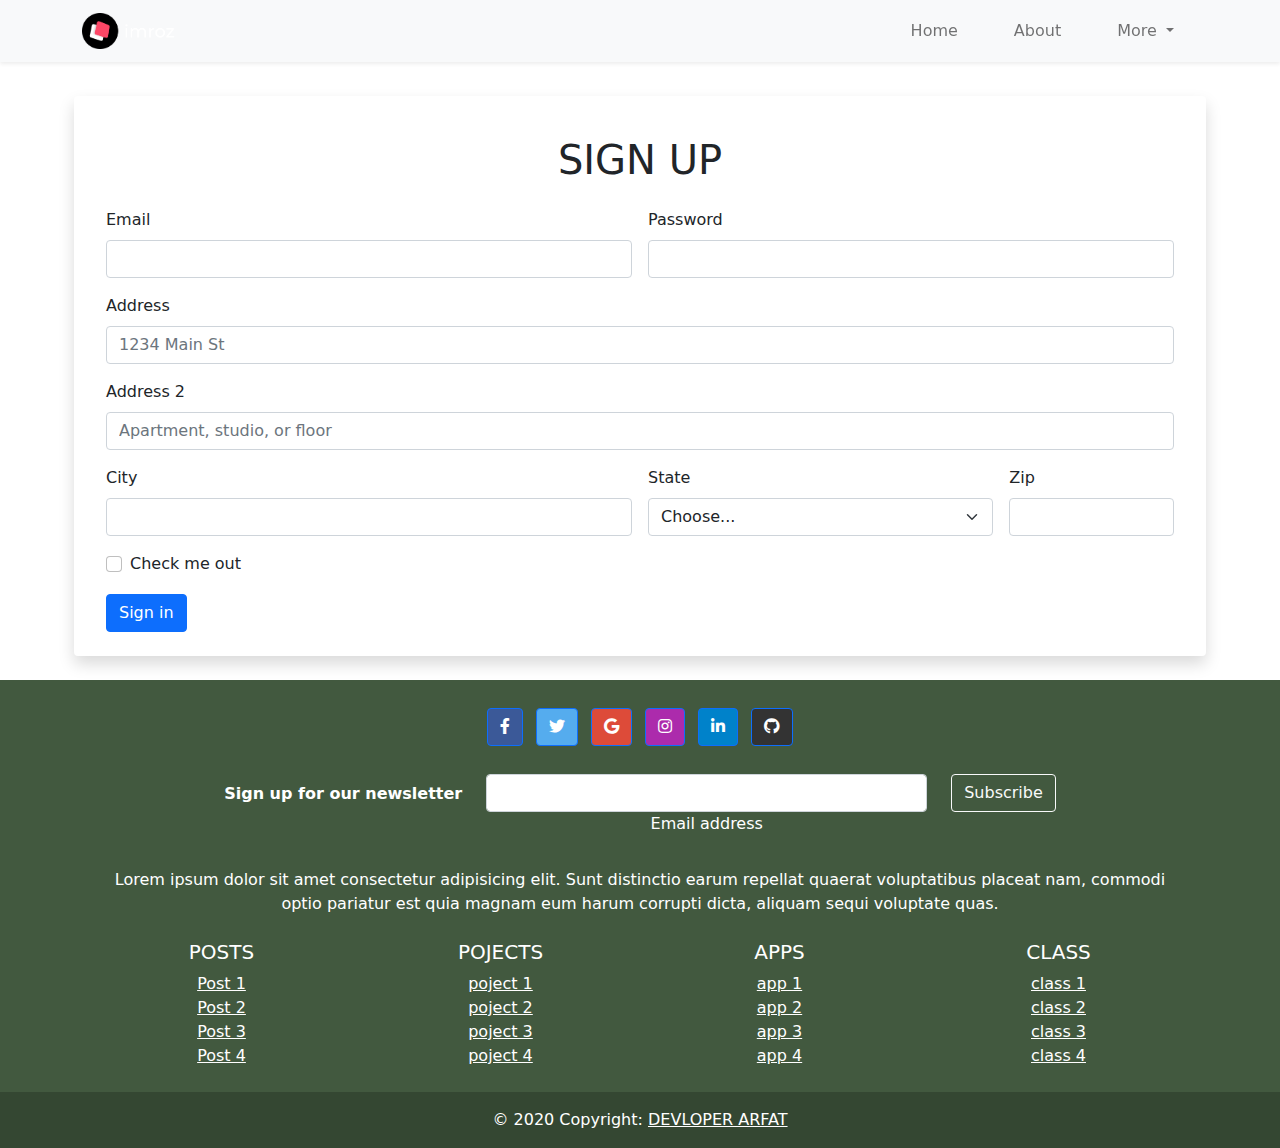
<file: signup.html>
<!DOCTYPE html>
<html lang="en">
<head>
  <meta charset="UTF-8">
  <meta http-equiv="X-UA-Compatible" content="IE=edge">
  <meta name="viewport" content="width=device-width, initial-scale=1.0">
  <title>sign up </title>
  <link rel="stylesheet" href="/bootstrap-5.0.2-main/css/bootstrap.min.css">
  <link href="https://cdnjs.cloudflare.com/ajax/libs/font-awesome/5.13.0/css/all.min.css" rel="stylesheet">
  <link rel="stylesheet" href="/style/style.css">

</head>
<body class="">
  <header>
    <nav
    class="navbar navbar-expand-lg navbar-light bg-light static-top shadow-sm fixed-top"
  >
    <div class="container">
      <a class="navbar-brand" href="#">
        <img src="imege/logo.png" alt="..." height="36" />
      </a>
      <button
        class="navbar-toggler"
        type="button"
        data-bs-toggle="collapse"
        data-bs-target="#navbarSupportedContent"
        aria-controls="navbarSupportedContent"
        aria-expanded="false"
        aria-label="Toggle navigation"
      >
        <span class="navbar-toggler-icon"></span>
      </button>
      <div class="collapse navbar-collapse" id="navbarSupportedContent">
        <ul class="navbar-nav ms-auto">
          <li class="nav-item mx-3 h">
            <a class="nav-link" aria-current="page" href="index.html"
              >Home</a
            >
          </li>
          <li class="nav-item mx-3">
            <a class="nav-link rounded px-3 " href="/about.html"
              >About</a
            >
          </li>
          <li class="nav-item dropdown mx-3">
            <a
              class="nav-link dropdown-toggle"
              href="#"
              id="navbarDropdown"
              role="button"
              data-bs-toggle="dropdown"
              aria-expanded="false"
            >
              More
            </a>
            <ul
              class="dropdown-menu dropdown-menu-end"
              aria-labelledby="navbarDropdown"
            >
              <li>
                <a class="dropdown-item" href="/service.html" id="service">Service</a>
              </li>
              <li><a class="dropdown-item" href="/signup.html">sign up</a></li>
              <li>
                <hr class="dropdown-divider" />
              </li>
              <!-- <li>
                <a class="dropdown-item" href="#">Something else here</a>
              </li> -->
            </ul>
          </li>
        </ul>
      </div>
    </div>
  </nav>
  </header>
  <main class="container ">
    
    <form class="row g-3 mb-4 p-4 shadow rounded " style="margin-top:6rem ;">
      <h1 class="text-center">SIGN UP</h1>
      <div class="col-md-6">
        <label for="inputEmail4" class="form-label">Email</label>
        <input type="email" class="form-control" id="inputEmail4">
      </div>
      <div class="col-md-6">
        <label for="inputPassword4" class="form-label">Password</label>
        <input type="password" class="form-control" id="inputPassword4">
      </div>
      <div class="col-12">
        <label for="inputAddress" class="form-label">Address</label>
        <input type="text" class="form-control" id="inputAddress" placeholder="1234 Main St">
      </div>
      <div class="col-12">
        <label for="inputAddress2" class="form-label">Address 2</label>
        <input type="text" class="form-control" id="inputAddress2" placeholder="Apartment, studio, or floor">
      </div>
      <div class="col-md-6">
        <label for="inputCity" class="form-label">City</label>
        <input type="text" class="form-control" id="inputCity">
      </div>
      <div class="col-md-4">
        <label for="inputState" class="form-label">State</label>
        <select id="inputState" class="form-select">
          <option selected>Choose...</option>
          <option>...</option>
        </select>
      </div>
      <div class="col-md-2">
        <label for="inputZip" class="form-label">Zip</label>
        <input type="text" class="form-control" id="inputZip">
      </div>
      <div class="col-12">
        <div class="form-check">
          <input class="form-check-input" type="checkbox" id="gridCheck">
          <label class="form-check-label" for="gridCheck">
            Check me out
          </label>
        </div>
      </div>
      <div class="col-12">
        <button type="submit" class="btn btn-primary">Sign in</button>
      </div>
    </form>
  </main>
  <footer class=" text-center text-white" style="background-color:#0f2c0cc9;">
    <!-- Grid container -->
    <div class="container p-4">
  
      <!-- Section: Social media -->
      <section class="mb-4">
        <!-- Facebook -->
        <a class="btn btn-primary btn-floating m-1" style="background-color: #3b5998" href="#!" role="button"><i class="fab fa-facebook-f"></i></a>
  
        <!-- Twitter -->
        <a class="btn btn-primary btn-floating m-1" style="background-color: #55acee" href="#!" role="button"><i class="fab fa-twitter"></i></a>
  
        <!-- Google -->
        <a class="btn btn-primary btn-floating m-1" style="background-color: #dd4b39" href="#!" role="button"><i class="fab fa-google"></i></a>
  
        <!-- Instagram -->
        <a class="btn btn-primary btn-floating m-1" style="background-color: #ac2bac" href="#!" role="button"><i class="fab fa-instagram"></i></a>
  
        <!-- Linkedin -->
        <a class="btn btn-primary btn-floating m-1" style="background-color: #0082ca" href="#!" role="button"><i class="fab fa-linkedin-in"></i></a>
        <!-- Github -->
        <a class="btn btn-primary btn-floating m-1" style="background-color: #333333" href="#!" role="button"><i class="fab fa-github"></i></a>
      </section>
      <!-- Section: Social media -->
  
  
      <!-- Section: Form -->
      <section class="">
        <form action="">
          <!--Grid row-->
          <div class="row d-flex justify-content-center">
            <!--Grid column-->
            <div class="col-auto">
              <p class="pt-2">
                <strong>Sign up for our newsletter</strong>
              </p>
            </div>
            <!--Grid column-->
  
            <!--Grid column-->
            <div class="col-md-5 col-12">
              <!-- Email input -->
              <div class="form-outline form-white mb-4">
                <input type="email" id="form5Example2" class="form-control" />
                <label class="form-label" for="form5Example2">Email address</label>
              </div>
            </div>
            <!--Grid column-->
  
            <!--Grid column-->
            <div class="col-auto">
  
              <!-- Submit button -->
              <button type="submit" class="btn btn-outline-light mb-4">
                Subscribe
              </button>
            </div>
            <!--Grid column-->
          </div>
          <!--Grid row-->
        </form>
      </section>
      <!-- Section: Form -->
  
  
      <!-- Section: Text -->
      <section class="mb-4">
        <p>
          Lorem ipsum dolor sit amet consectetur adipisicing elit. Sunt
          distinctio earum repellat quaerat voluptatibus placeat nam,
          commodi optio pariatur est quia magnam eum harum corrupti dicta,
          aliquam sequi voluptate quas.
        </p>
      </section>
      <!-- Section: Text -->
  
  
      <!-- Section: Links -->
      <section class="">
        <!--Grid row-->
        <div class="row">
          <!--Grid column-->
          <div class="col-lg-3 col-md-6 mb-4 mb-md-0">
            <h5 class="text-uppercase">POSTS</h5>
  
            <ul class="list-unstyled mb-0">
              <li>
                <a href="#!" class="text-white">Post 1</a>
              </li>
              <li>
                <a href="#!" class="text-white">Post 2</a>
              </li>
              <li>
                <a href="#!" class="text-white">Post 3</a>
              </li>
              <li>
                <a href="#!" class="text-white">Post 4</a>
              </li>
            </ul>
          </div>
          <!--Grid column-->
  
          <!--Grid column-->
          <div class="col-lg-3 col-md-6 mb-4 mb-md-0">
            <h5 class="text-uppercase">POJECTS</h5>
  
            <ul class="list-unstyled mb-0">
              <li>
                <a href="#!" class="text-white">poject 1</a>
              </li>
              <li>
                <a href="#!" class="text-white">poject 2</a>
              </li>
              <li>
                <a href="#!" class="text-white">poject 3</a>
              </li>
              <li>
                <a href="#!" class="text-white">poject 4</a>
              </li>
            </ul>
          </div>
          <!--Grid column-->
  
          <!--Grid column-->
          <div class="col-lg-3 col-md-6 mb-4 mb-md-0">
            <h5 class="text-uppercase">APPS</h5>
  
            <ul class="list-unstyled mb-0">
              <li>
                <a href="#!" class="text-white">app 1</a>
              </li>
              <li>
                <a href="#!" class="text-white">app 2</a>
              </li>
              <li>
                <a href="#!" class="text-white">app 3</a>
              </li>
              <li>
                <a href="#!" class="text-white">app 4</a>
              </li>
            </ul>
          </div>
          <!--Grid column-->
  
          <!--Grid column-->
          <div class="col-lg-3 col-md-6 mb-4 mb-md-0">
            <h5 class="text-uppercase">CLASS</h5>
  
            <ul class="list-unstyled mb-0">
              <li>
                <a href="#!" class="text-white">class 1</a>
              </li>
              <li>
                <a href="#!" class="text-white">class 2</a>
              </li>
              <li>
                <a href="#!" class="text-white">class 3</a>
              </li>
              <li>
                <a href="#!" class="text-white">class 4</a>
              </li>
            </ul>
          </div>
          <!--Grid column-->
        </div>
        <!--Grid row-->
      </section>
      <!-- Section: Links -->
  
    </div>
    <!-- Grid container -->
  
    <!-- Copyright -->
    <div class="text-center p-3" style="background-color: rgba(0, 0, 0, 0.2)">
      © 2020 Copyright:
      <a class="text-white" href="https://mdbootstrap.com/">DEVLOPER ARFAT</a>
    </div>
    <!-- Copyright -->
  
  </footer>
<script src="/bootstrap-5.0.2-main/js/bootstrap.min.js"></script>

</body>
</html>
</file>
<file: style/style.css>
.content-head{
  font-size: 3rem;

}
.img-fluid{
  height: 400px;

}
.main{
  margin-top: 70px;
}
.nav-home:hover{
  background-color: rgb(45, 192, 26);
}
.nav-home{
  border: solid 1px rgb(45, 192, 26);
  text-decoration: none;
}
/* ul{
  border: solid 2px !important;
}
nav{
  border: solid 2px !important;
} */

#about-main{
  background-image: url("/imege/3.jpg");
 background-repeat: no-repeat;
 background-position: center center;
 width: 100vw;
 height: 100vh;
 background-size:  100vw 100vh;
 border: solid;
 color: #eee;
 z-index: 9999;

}
#img-text{
  width: 100% ;
  display: grid;
  place-items: center;
  position: absolute;
  bottom: 0;
  padding: 4rem;
}

#work-head:after{
  border-top: 1px solid #16d44f;
  display: block;
  position: relative;
  bottom: 0;
  margin: 2rem auto;
  width: 40%;
  content: "";
}
#about-head:after{
  border-top: 1px solid #16d44f;
  display: block;
  position: relative;
  bottom: 0;
  margin: 2rem auto;
  width: 40%;
  content: "";
}
</file>
